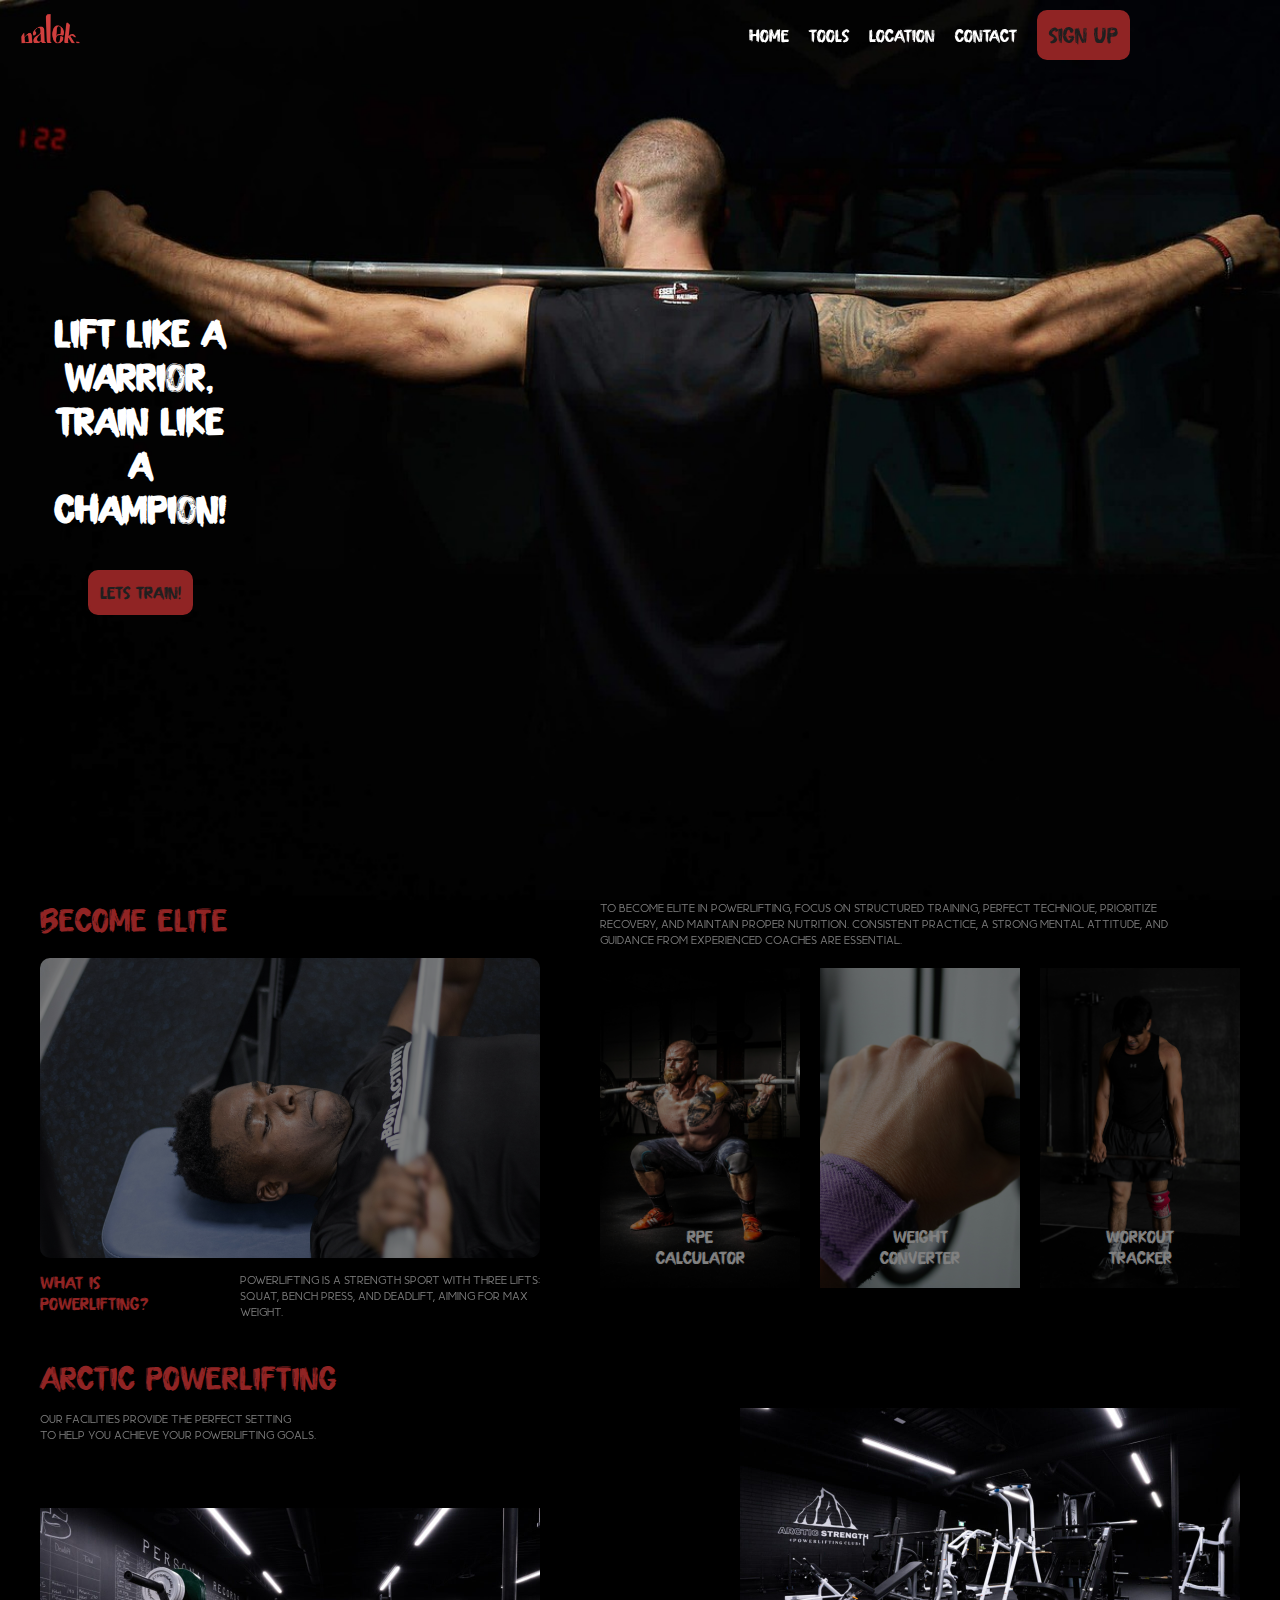
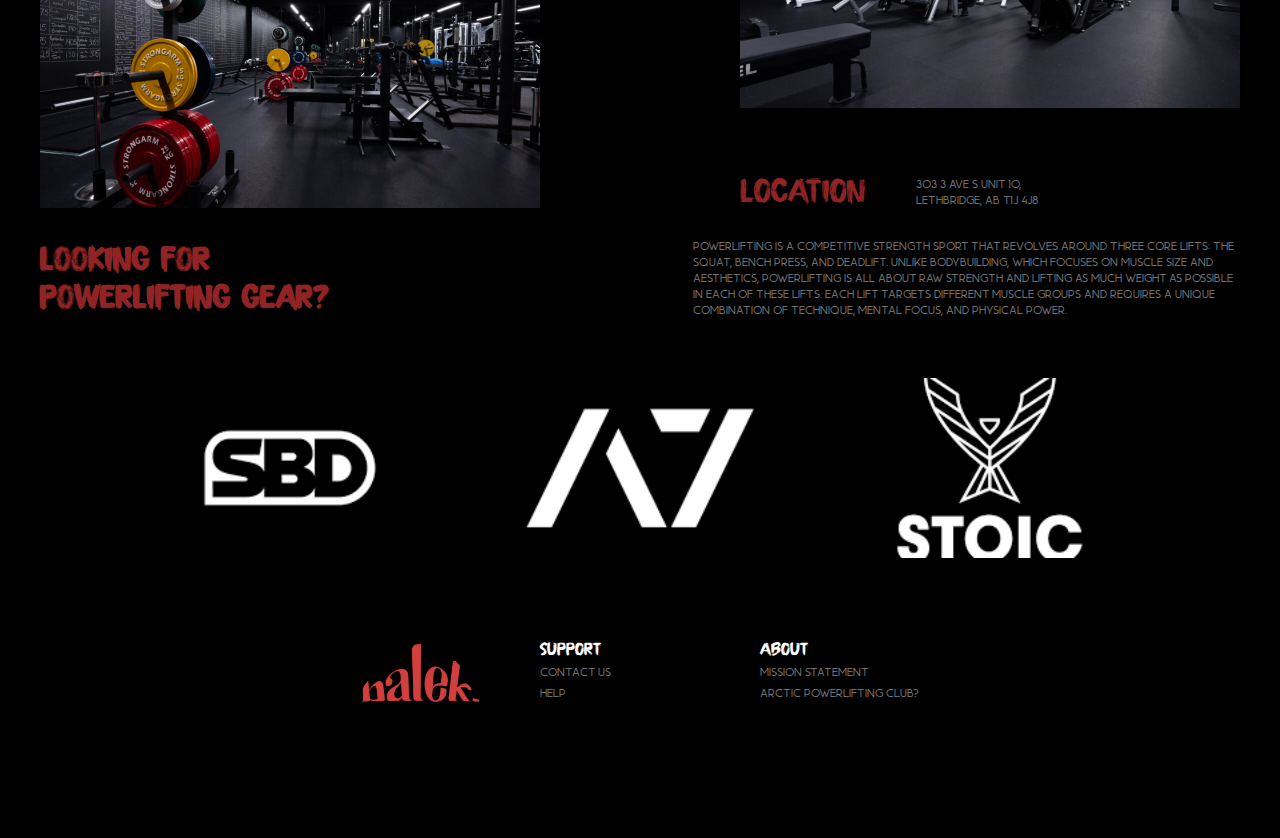
<file: index.html>
<!DOCTYPE html>
<html lang="en">
<head>
    <meta charset="UTF-8">
    <meta http-equiv="X-UA-Compatible" content="IE=edge">
    <meta name="viewport" content="width=device-width, initial-scale=1.0">
    <title>balek.sbd</title>
    <link rel="stylesheet" href="style.css">
    <link rel="stylesheet" href="reset.css">
</head>
<body>
    <div class="header">
            <div class="nav-wrapper">
                <div class="logo" id="logo"><img src="images/baleklogohover.png" alt=""></div>
                <ul class="nav">
                <li><a href="" class="nav-items">Home</a></li>
                <li><a href="" class="nav-items">Tools</a></li>
                <li><a href="" class="nav-items">Location</a></li>
                <li><a href="" class="nav-items">Contact</a></li>
                <a href="" class="sign-up">Sign Up</a>
                </ul>
            </div>

            <div class="header-wrapper">
                <div class="header-text">
                    <div class="right-text">
                        <h1 class="largest-text">Lift Like a Warrior,<br> Train Like a Champion!</h1>
                        <a class= "train" href="">Lets Train!</a>
                    </div>
                </div>
            </div>
    </div>
        <div class="main-wrapper">
            <main class="main">

                <div class="top-main">
                    <div class="right-top-main">
                        <div class="right-top-toptext">
                            <h1>Become Elite</h1>
                        </div>
                        <div class="right-top-main-image"></div>
                        <div class="right-top-bottomtext">
                            <div class="right-bottom">
                                <h1>What is <br> Powerlifting?</h1>
                            </div>
                            <div class="left-bottom">
                                <p>Powerlifting is a strength sport with three lifts:
                                    squat, bench press, and deadlift, 
                                   aiming for max weight.</p>
                            </div>
                        </div>
                    </div>
                    <div class="left-top-main">
                        <div class="left-top-main-toptext">
                            <p>To become elite in powerlifting, focus on structured training, perfect technique, prioritize recovery, and maintain proper nutrition.
                                 Consistent practice, a strong mental attitude, and guidance from experienced coaches are essential.</p>
                        </div>
                        <div class="main-apps">
                            <div class="main-boxes box1"><a href="rpe-calculator.html">RPE<br>CALCULATOR</a></div>
                            <div class="main-boxes box2"><a href="weight-converter.html">WEIGHT<br>CONVERTER</a></div>
                            <div class="main-boxes box3"><a href="workout-tracker.html">WORKOUT<br>TRACKER</a></div>
                       </div>
                    </div>
                </div>

            <section class="access">
                <div class="find-gym">
                    <div class="gym-boxes">
                        <div class="gym-box1">
                            <div class="top-text">
                                <h1>Arctic Powerlifting</h1>
                                <p>Our facilities provide the perfect setting <br> to help you achieve your powerlifting goals.</p>
                            </div>
                        <div class="find-gym-content"></div>
                        </div>
                    </div>
                    <div class="gym-box2">
                        <div class="gym-photo2"></div>
                        <div class="gym-box2-bottom-text">
                            <h1>Location</h1>
                            <p>303 3 AVE S UNIT 10,<br>LETHBRIDGE, AB T1J 4J8</p>
                        </div>
                    </div>
                </div>
                <div class="buy-gear">
                    <div class="buy-gear-text">
                        <div class="gear-header">
                        <h1>LOOKING FOR <br> POWERLIFTING GEAR?</h1>
                        </div>
                        <div class="gear-paragraph">
                            <p>Powerlifting is a competitive strength sport that revolves around three core lifts: the squat, bench press, and deadlift. Unlike bodybuilding, which focuses on muscle size and aesthetics, powerlifting is all about raw strength and lifting as much weight as possible in each of these lifts. Each lift targets different muscle groups and requires a unique combination of technique, mental focus, and physical power.
                            </p>
                        </div>      
                    </div>
                    <div class="buy-gear-content">
                        <div class="content"><a href=""><img src="images/sbdlogo2.png" alt="" /></a></div>
                        <div class="content"><a href=""><img src="images/a7logo.png" alt=""></a></div>
                        <div class="content"><a href=""></a><img src="images/stoiclogo.png" alt=""></div>
                    </div>  
                </div>
            </section>
            <div class="footer">
                <div class="footer-logo"><img src="images/baleklogohover.png" alt=""></div>
                    <div class="f-texts support">
                        <div class="footer-headers">
                            <h1>SUPPORT</h1>
                        </div>
                        <div class="footer-subs">
                            <p>Contact Us</p>
                            <p>Help</p>
                        </div>
                    </div>
                    <div class="f-texts about">
                        <div class="footer-headers">
                            <h1>ABOUT</h1>
                        </div>
                        <div class="footer-subs">
                            <p>Mission Statement</p>
                            <p>Arctic Powerlifting Club?</p>
                        </div>

                    </div>
            </div>
        </div>
    </div>
    
    <script src="javascriptfiles/index.js"></script>
</body>
</html>
</file>
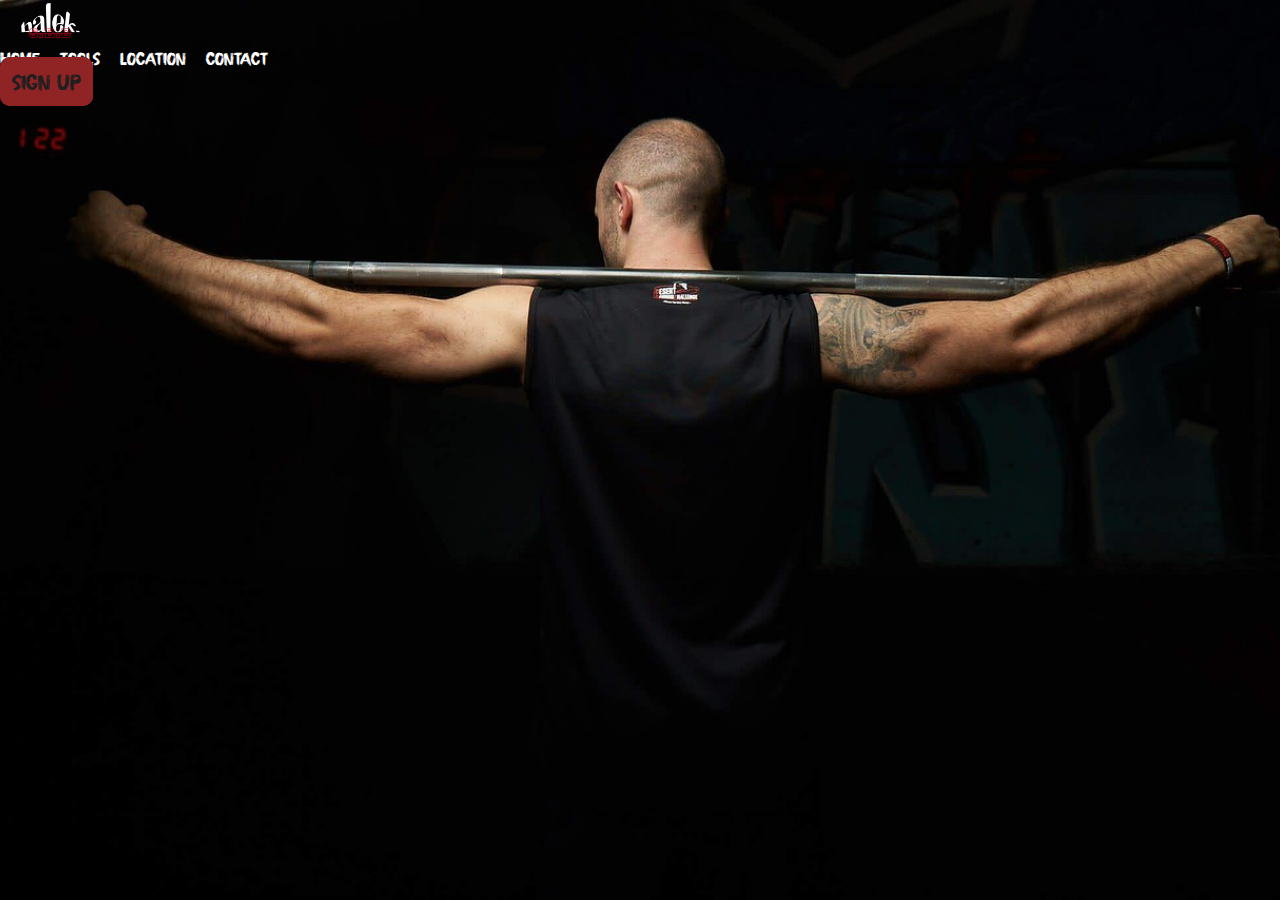
<file: workout-tracker.html>
<!DOCTYPE html>
<html lang="en">
<head>
    <meta charset="UTF-8">
    <meta http-equiv="X-UA-Compatible" content="IE=edge">
    <meta name="viewport" content="width=device-width, initial-scale=1.0">
    <title>balek.sbd</title>
    <link rel="stylesheet" href="reset.css">
    <link rel="stylesheet" href="style.css">
</head>
<body>
    <div class="header">
        <img class="logo" src="images/logo2.png" alt="">
        <ul class="nav">
            <li><a href="" class="nav-items">Home</a></li>
            <li><a href="" class="nav-items">Tools</a></li>
            <li><a href="" class="nav-items">Location</a></li>
            <li><a href="" class="nav-items">Contact</a></li>
        </ul>
        <a href="" class="sign-up">Sign Up</a>
    </div>
</file>
<file: style.css>
@font-face {
    font-family: 'UrbanStorm';
    src: url(fonts/UrbanStorm-j9Rl0.otf);
}

@font-face {
    font-family: 'Momcake';
    src: url(fonts/MomcakeThin-9Y6aZ.otf);
}

body {
    background-color: rgb(0, 0, 0);
    font-family: Verdana, Geneva, Tahoma, sans-serif;
}
body h1,a{
    font-family: 'UrbanStorm';
    cursor: pointer;
}
body h1:hover{
    color: #D13E3E;
}
body p{
    font-size: 15px;
    font-family:'Momcake';
    cursor: pointer;
}
body p:hover{
    opacity: 100%;
}
/* Header styles */
.header {
    background-image: url(images/headerbackground.jpg);
    background-position: center;
    background-repeat: no-repeat;
    background-size: cover;
    height: 100vh;
    overflow: hidden;
}

.header-wrapper {
    width: 1200px;
    margin: 0 auto;
}

.nav-wrapper {
    padding-top: 10px;
    display: flex;
    justify-content: space-between;
    align-items: center;
    position: fixed;
    top: 0;
    width: 100%;
}

.logo {
width:100px
}

.nav {
    display: flex;
    gap: 20px;
    align-items: center;
    margin-right: 150px;
    flex-wrap: wrap;
}

.nav-items{
    color: #fff;
    text-decoration: none;
    font-size: 1rem;
    transition: 0.5s;
}


.nav-items:hover{
    color: #D13E3E;
}

.sign-up:hover {
    background-color: #E1110E;
    font-size: 20px;
    color: #fff;
}

.sign-up {
    color: #1F1F1F;
    text-decoration: none;
    font-size: 20px;
    transition: 0.5s;
    border: 2px solid transparent;
    border-radius: 10px;
    padding: 10px;
    border-color: #902424;
    background-color: #902424;
    transition: background-color 0.2s, border-color 0.3s;
}


.header-text {
    margin-top: 10px;
    display: flex;
    height: calc(100vh - 80px);
    width: 200px;
}

.right-text{
display: flex;
flex-direction: column;
align-items: center;
margin-top: 300px;
}

.largest-text {
    color: #fff;
    font-size: 35px;
    font-weight: bold;
    text-align: center;
    transition: ease-in-out 0.3s;
}

.largest-text:hover{
    font-size: 35px;
}


.train {
    margin-top: 40px;
    color:#1F1F1F;;
    border: 2px solid #902424;
    box-sizing: border-box;
    max-width: 120px;
    text-align: center;
    padding: 10px 10px;
    display: inline-block;
    background-color: #902424;
    transition: 3s, ease-in-out;
    border-radius: 10px;
}
.train:hover{
    color: #fff;
    background-color: #E1110E;
}
/* Main section */
.main-wrapper {
    width: 1200px;
    margin: 0 auto;
}

.main {
    display: flex;
    flex-direction: column;
}

.top-main{
display: flex;
width: 100%;
height: auto;
justify-content: space-between;
gap: 20px;
flex-wrap: wrap;
}

.right-top-main{
display: flex;
flex-direction: column;
width: 500px;
}
.right-top-toptext{
width: 500px;
}

.right-top-toptext h1{
color: #fff;
font-size: 30px;
color: #902424;
}

.right-top-main-image{
background-color: #902424;
margin-top: 20px;
height: 300px;
width: 500px;
background-image: url("images/right-main-image.jpg");
background-position: center;
background-repeat: no-repeat;
background-size: cover;
border-radius: 10px;
opacity: 0.5;
transition: 0.3s ease-in-out;
}

.right-top-main-image:hover{
opacity:100%;
}

.right-top-bottomtext{
padding-top: 20px;    
width: 500px;
height: 50px;
display: flex;
justify-content: space-between;
align-items: center;
}


.right-bottom h1{
    color: #902424;

}
.right-bottom{
    width: 200px;
}

.left-bottom{
    width: 300px;
}
.left-bottom p{
    color: #fff;
    opacity: 0.5;
    font-size: 15px;
    padding-top: 6px;
}
    

.left-top-main{
display: flex;
flex-direction: column;
}

.left-top-main-toptext{
width: 600px;
}

.left-top-main-toptext p{
color: #fff;
opacity: 0.5;
}
    

.main-apps {
    padding-top: 20px;
    display: flex;
    justify-content: center;
    gap: 20px;
    margin-bottom: 20px;
}

.main-boxes {
    background-color: #fff;
    width: 200px;
    height: 320px;
    display: flex;
    justify-content: center;
    align-items: flex-end;
    color: #fff;
    transition: 0.5s;
}

.main-boxes a{
    padding-bottom: 20px;
}

.main-boxes:hover{
    border: 2px solid #D13E3E;
    border-radius: 10px;
    opacity: 100%;
    color: #D13E3E;
}

.main-boxes:hover .main-boxes a{
    color: #D13E3E;
}


.box1 {
    background-image: url(images/app1.jpg);
    background-size: cover;
    text-align: center;
    background-position: center;
    opacity: 0.5;
}

.box2 {
    background-image: url(images/app2.jpg);
    background-size: cover;
    text-align: center;
    background-position: center;
    opacity: 0.5;
}


.box3 {
    background-image: url(images/app3.jpg);
    background-size: cover;
    text-align: center;
    background-position: center;
    opacity: 0.5;
}

/* -------------Access section---------------- */
.access {
    display: flex;
    flex-direction: column;
    width: 100%;
}

.top-text {
    display: flex;
    flex-direction: column;
    width: auto;
    height: 100px;
}

.find-gym {
    display: flex;
    margin-top: 50px;
}

.gym-boxes {
    display: flex;
    justify-content: center;
    align-items: center;
    justify-content: space-between;
    width: 100%;
}

.gym-box1 {
    display: flex;
    flex-direction: column;
}

.top-text h1 {
    color: #902424;
    font-size: 30px;
}

.top-text p {
    padding-top: 15px;
    color: #fff;
    opacity: 0.5;
}

.find-gym-content {
    background-color: #902424;
    margin-top: 50px;
    height: 300px;
    width: 500px;
    background-image: url("images/arctic-gym1.jpg");
    background-position: center;
    background-repeat: no-repeat;
    background-size: cover;
}

.gym-box2 {
    display: flex;
    flex-direction: column;
    justify-content: space-between;
}

.gym-photo2 {
    background-color: #902424;
    margin-top: 50px;
    height: 300px;
    width: 500px;
    background-image: url("images/arctic-gym2.jpg");
    background-position: center;
    background-repeat: no-repeat;
    background-size: cover;
}

.gym-box2-bottom-text{
    display: flex;
    gap: 50px;
}

.gym-box2-bottom-text h1{
    color: #fff;
    font-size: 30px;
    color: #902424;
}

.gym-box2-bottom-text p{
    color: #fff;
    padding-top: 6px;
    opacity: 0.5;
}


/* -------------buy-gear------- */
.buy-gear{
    display: flex;
    width: 100%;
    margin-top: 30px;
    flex-direction: column;
}

.buy-gear-text{
    display: flex;
    height: 100px;
    align-content: center;
    justify-content: space-between;
}

.buy-gear-text h1{
color: #902424;
font-size: 30px;
font-weight: bold;
}
.gear-header{
width: 3000px;
}
.buy-gear-text p{
color: #fff;
opacity: 0.5;
}

.buy-gear-content{
    width: 100%;
    display: flex;
    gap: 50px;
    padding-top: 20px;
    justify-content: center;
}
.content{
    padding-top: 20px;
    width: 300px;
    height: 200px;
    align-items: center;
    justify-content: center;
    overflow: hidden;
    background-size: cover;
}

.content img{
    object-position: center;
    object-fit: cover;
    width: 100%;
    height: 100%;
}

/*----------FOOTER-------------*/
.footer{
    padding-top: 80px;
    display: flex;
    width: 100%;
    justify-content: center;
    background-position: center;
    background-size: cover;
    gap: 20px;
}

.footer-logo{
    width: 200px;
}

.footer h1,p{
    color: #fff;
}
.f-texts{
    width:200px;
    height: 200px;
    justify-content: center;
}

.footer-subs p{
padding-top: 5px;
opacity: 50%;
}


/* Media Query for Tablets (768px and below) */
@media (max-width: 768px) {
    /* General Layout Adjustments */
    .header-wrapper, .main-wrapper {
        max-width: 100%;
        padding: 0 20px; /* Add padding for better spacing on small screens */
    }

    /* Navigation Bar */
    .nav {
        display: none; /* Hide the navigation by default */
        flex-direction: column; /* Stack navigation items vertically */
        align-items: center;
        gap: 10px;
        background-color: rgba(0, 0, 0, 0.9);
        position: absolute;
        top: 60px;
        left: 0;
        width: 100%;
        padding: 20px 0;
    }

    .nav.active {
        display: flex; /* Show navigation when burger menu is active */
    }

    .burger-menu {
        display: flex; /* Display burger menu */
        flex-direction: column;
        justify-content: space-between;
        width: 30px;
        height: 30px;
        cursor: pointer;
        z-index: 100;
    }

    .burger-menu span {
        width: 100%;
        height: 3px;
        background-color: #fff;
    }

    .sign-up {
        margin-top: 10px;
        width: 80%;
        text-align: center;
    }

    /* Typography */
    .largest-text {
        font-size: 25px; /* Adjust font size for smaller screens */
    }

    .nav-items {
        font-size: 14px; /* Shrink navigation text */
    }

    /* Images and Boxes */
    .right-top-main-image, .gym-photo2, .find-gym-content {
        width: 100%; /* Full width for smaller screens */
        height: auto; /* Maintain aspect ratio */
    }

    .main-boxes {
        width: 90%; /* Adjust box width for smaller screens */
        height: auto; /* Let height adjust naturally */
    }

    .content {
        width: 90%; /* Adjust content box size */
    }

    /* Flexbox Adjustments */
    .top-main {
        flex-direction: column; /* Stack sections vertically */
        align-items: center;
    }

    .gym-boxes {
        flex-direction: column; /* Stack gym sections */
        gap: 20px; /* Add spacing between boxes */
    }

    .find-gym, .buy-gear {
        flex-direction: column; /* Stack sections */
    }

    /* Footer */
    .footer {
        flex-direction: column; /* Stack footer items */
        gap: 10px;
        padding: 20px; /* Adjust padding for mobile */
    }

    .f-texts {
        text-align: center; /* Center-align footer text */
    }
}

/* Media Query for Phones (480px and below) */
@media (max-width: 480px) {
    /* Navigation */
    .nav-items, .sign-up {
        font-size: 12px; /* Further reduce font size for phones */
    }

    /* Typography */
    .largest-text {
        font-size: 20px; /* Further reduce heading size */
    }

    .right-top-toptext h1 {
        font-size: 18px; /* Smaller heading */
    }

    .left-bottom p {
        font-size: 13px; /* Smaller paragraph text */
    }

    /* Boxes and Images */
    .main-boxes {
        width: 100%; /* Full width for very small screens */
        height: auto;
    }

    .content {
        width: 100%; /* Full width for content boxes */
    }
}
</file>
